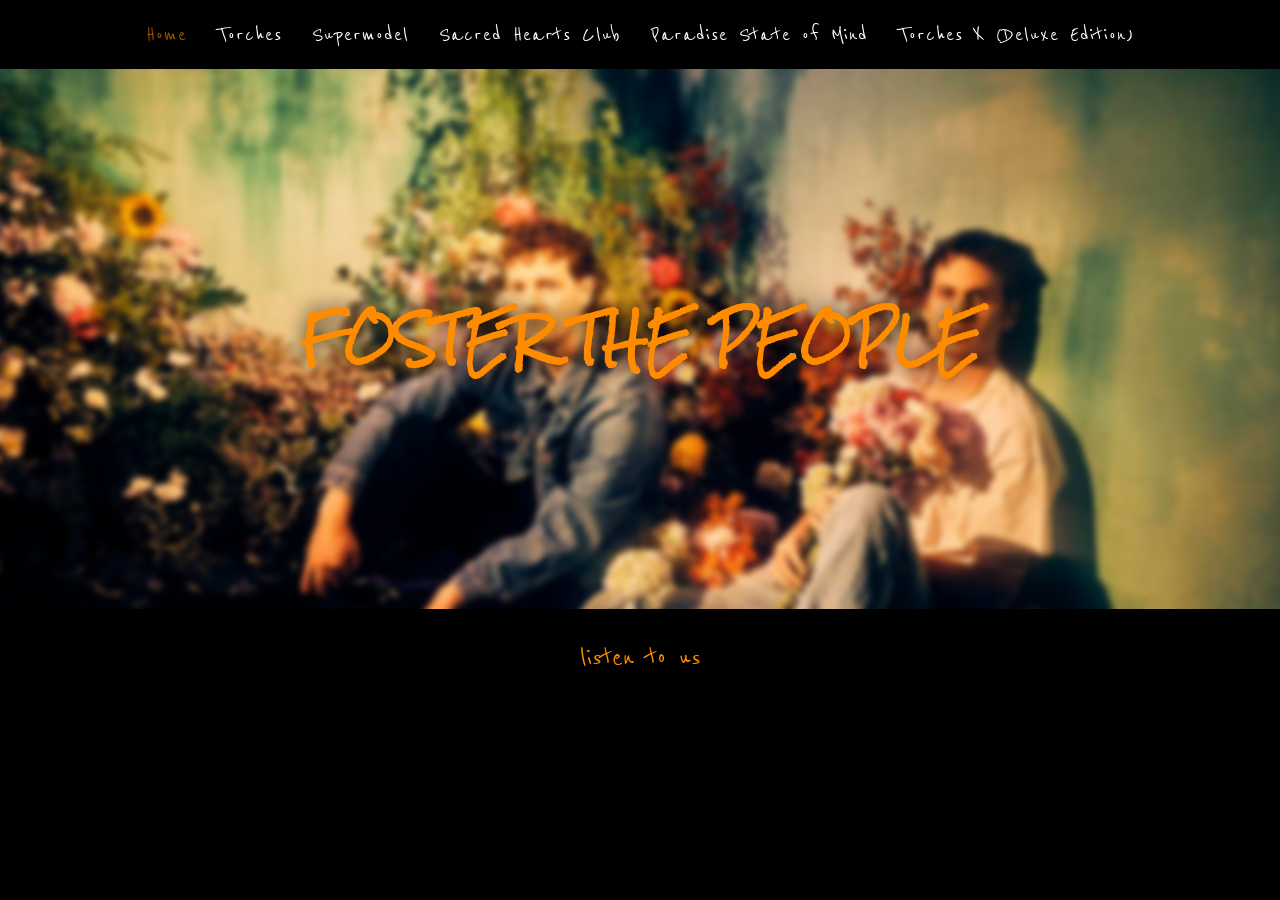
<file: index.html>
<!DOCTYPE html>
<html lang="cs">
<head>
    <meta charset="UTF-8">
    <meta name="viewport" content="width=device-width, initial-scale=1.0">
    <title>Foster The People - Home</title>
    <link href="https://fonts.googleapis.com/css2?family=Rock+Salt&family=Reenie+Beanie&family=Alumni+Sans+Pinstripe&family=Akatab:wght@700&family=Qwitcher+Grypen:wght@700&display=swap" rel="stylesheet">
    <link rel="stylesheet" href="style.css">
</head>
<body class="home-page">

    <nav class="navbar-home">
        <ul>
            <li><a href="index.html" class="active">Home</a></li>
            <li><a href="torches.html">Torches</a></li>
            <li><a href="supermodel.html">Supermodel</a></li>
            <li><a href="sacred hearts club.html">Sacred Hearts Club</a></li>
            <li><a href="paradise state of mind.html">Paradise State of Mind</a></li>
			<li><a href="torches x.html">Torches X (Deluxe Edition)</a></li>
        </ul>
    </nav>

    <main class="main-panel">
		<div class="image-container">
			<img src="home wallpaper.jpg" alt="home-photo" class="home-photo">
            <h1 class="band-title">FOSTER THE PEOPLE</h1>
        </div>

        <footer class="home-footer">
            <a href="https://open.spotify.com/artist/7gP3bB2nilZXLfPHJhMdvc?si=m5nUV5jZRMy2A0h4G-TGjQ" target="_blank" class="listen-to-us">listen to us</a>
        </footer>
    </main>

</body>
</html>
</file>
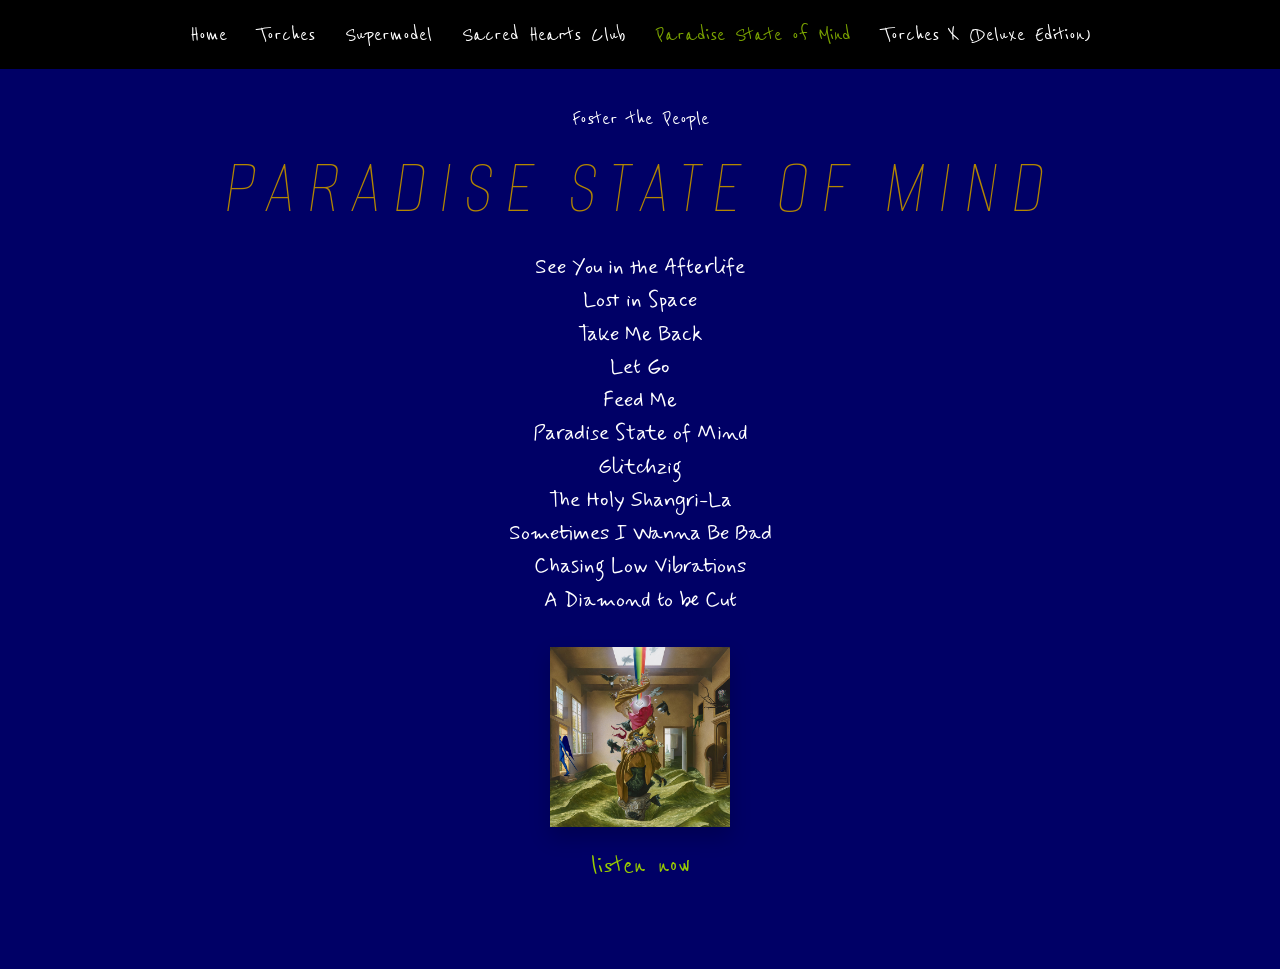
<file: paradise state of mind.html>
<!DOCTYPE html>
<html lang="cs">
<head>
    <meta charset="UTF-8">
    <meta name="viewport" content="width=device-width, initial-scale=1.0">
    <title>Foster The People - Paradise State of Mind</title>
    <link href="https://fonts.googleapis.com/css2?family=Alumni+Sans+Pinstripe&family=Mynerve&family=Reenie+Beanie&display=swap" rel="stylesheet">
    <link rel="stylesheet" href="style.css">
</head>
<body>
    <nav class="navbar-psom">
        <ul>
            <li><a href="index.html">Home</a></li>
            <li><a href="torches.html">Torches</a></li>
            <li><a href="supermodel.html">Supermodel</a></li>
            <li><a href="sacred hearts club.html">Sacred Hearts Club</a></li>
            <li><a href="paradise state of mind.html" class="active">Paradise State of Mind</a></li>
			<li><a href="torches x.html">Torches X (Deluxe Edition)</a></li>
        </ul>
    </nav>

<div class="body-psom">
    <main class="content-psom">
        <header>
            <p class="band-name">Foster the People</p>
            <h1 class="album-psom">PARADISE STATE OF MIND</h1>
        </header>

        <section class="tracklist-psom">
            <ul>
                <li>See You in the Afterlife</li>
                <li>Lost in Space</li>
                <li>Take Me Back</li>
                <li>Let Go</li>
                <li>Feed Me</li>
                <li>Paradise State of Mind</li>
                <li>Glitchzig</li>
                <li>The Holy Shangri-La</li>
                <li>Sometimes I Wanna Be Bad</li>
                <li>Chasing Low Vibrations</li>
                <li>A Diamond to be Cut</li>
            </ul>
        </section>

        <section class="footer-cta">
            <img src="psom cover.jpg" alt="Paradise State of Mind Cover" class="psom-cover">
            <a href="https://open.spotify.com/album/27ynHS80OjICdw3qLNMgQP?si=8mzlaZCVSu6X0f-JZa1GEw" target="_blank" class="listen-link-psom">listen now</a>
        </section>
    </main>
</div>

</body>
</html>
</file>
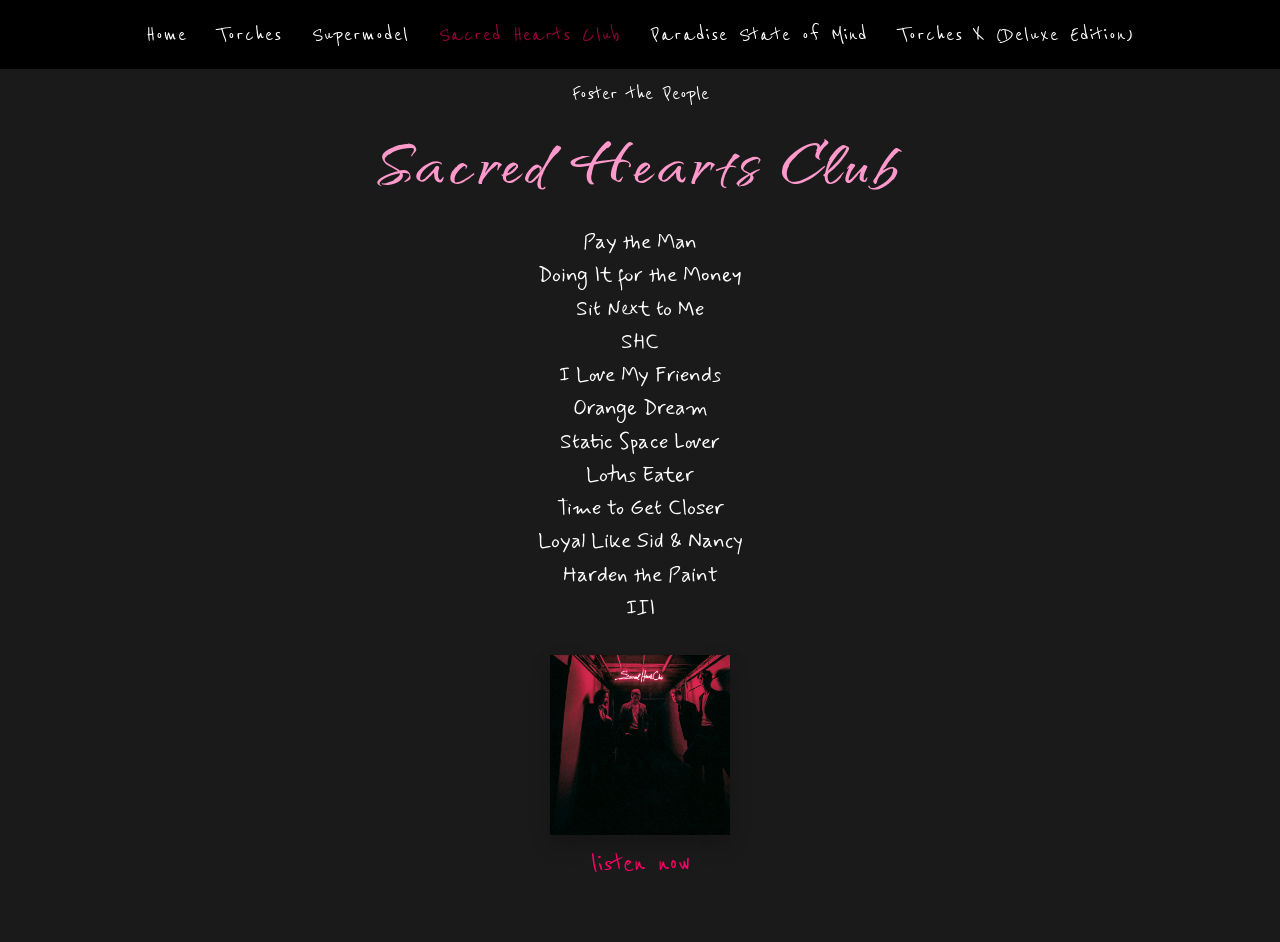
<file: sacred hearts club.html>
<!DOCTYPE html>
<html lang="cs">
<head>
    <meta charset="UTF-8">
    <meta name="viewport" content="width=device-width, initial-scale=1.0">
    <title>Sacred Hearts Club - Foster The People</title>
    <link href="https://fonts.googleapis.com/css2?family=Akatab:wght@700&family=Mynerve&family=Reenie+Beanie&family=Qwitcher+Grypen:wght@700&display=swap" rel="stylesheet">
    <link rel="stylesheet" href="style.css">
</head>
<body class="shc-page">

    <nav class="navbar-shc">
        <ul>
            <li><a href="index.html">Home</a></li>
            <li><a href="torches.html">Torches</a></li>
            <li><a href="supermodel.html">Supermodel</a></li>
            <li><a href="sacred hearts club.html" class="active">Sacred Hearts Club</a></li>
            <li><a href="paradise state of mind.html">Paradise State of Mind</a></li>
			<li><a href="torches x.html">Torches X (Deluxe Edition)</a></li>
        </ul>
    </nav>

<div class="body-shc">

    <main class="content-shc">
        <header>
            <p class="band-name">Foster the People</p>
            <h1 class="album-shc">Sacred Hearts Club</h1>
        </header>
		
        <section class="tracklist-shc">
               <ul>
                    <li>Pay the Man</li>
                    <li>Doing It for the Money</li>
                    <li>Sit Next to Me</li>
                    <li>SHC</li>
                    <li>I Love My Friends</li>
                    <li>Orange Dream</li>
                    <li>Static Space Lover</li>
                    <li>Lotus Eater</li>
                    <li>Time to Get Closer</li>
                    <li>Loyal Like Sid & Nancy</li>
                    <li>Harden the Paint</li>
                    <li>III</li>
                </ul>
        </section>

        <section class="footer-cta">
		    <img src="sacred hearts club.jpg" alt="Sacred Hearts Club Cover" class="shc-cover">
            <a href="https://open.spotify.com/album/5lFvZh6pCTJzr9UStebyCF?si=ecdBbfweTaO8a-g3yorqAA" target="_blank" class="listen-link-shc">listen now</a>
        </section>
    </main>
</div>

</body>
</html>
</file>
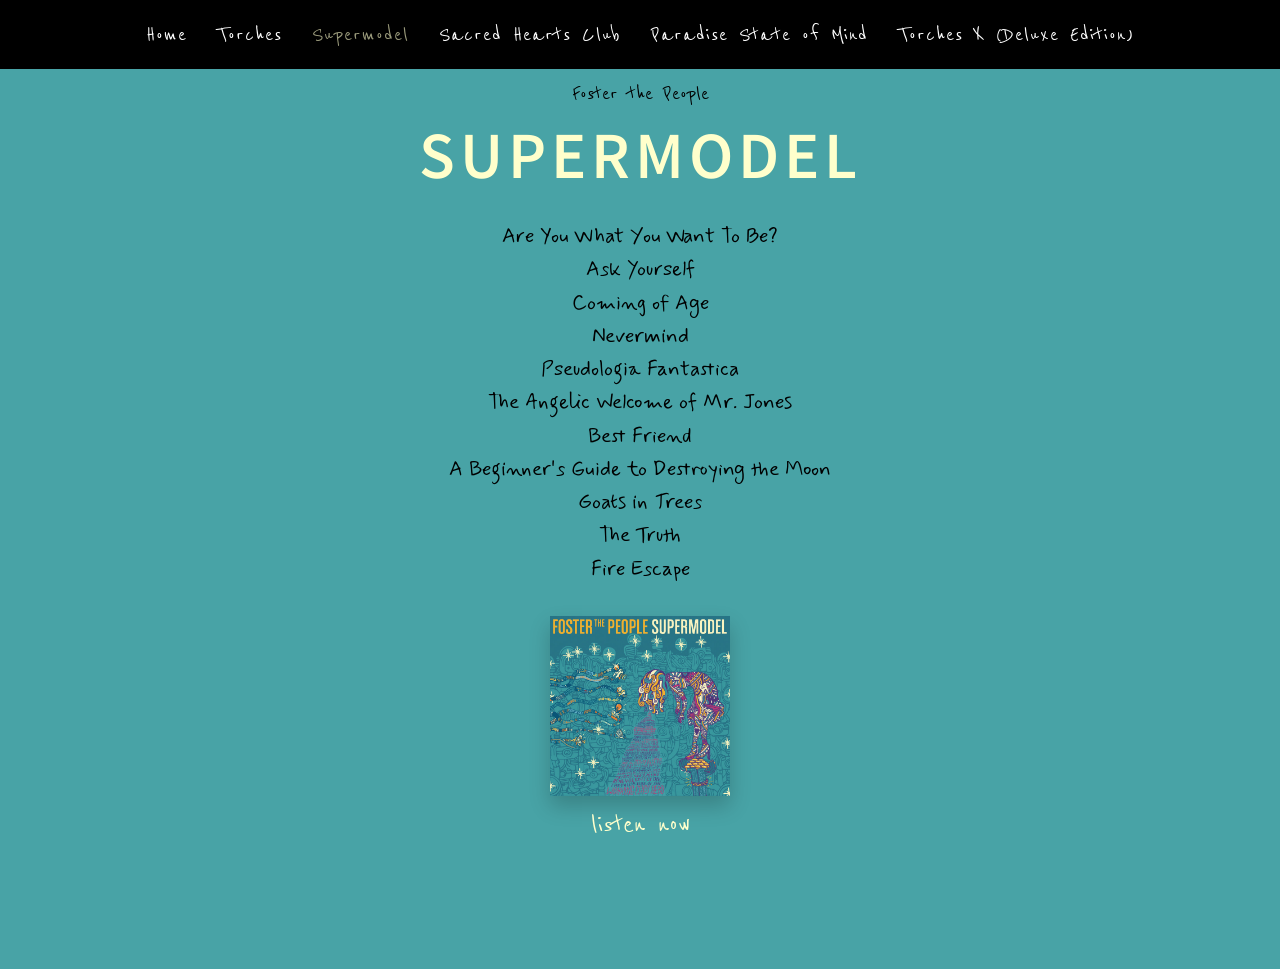
<file: supermodel.html>
<!DOCTYPE html>
<html lang="cs">
<head>
    <meta charset="UTF-8">
    <meta name="viewport" content="width=device-width, initial-scale=1.0">
    <title>Foster The People - Supermodel</title>
    <link href="https://fonts.googleapis.com/css2?family=Akatab:wght@700&family=Mynerve&family=Reenie+Beanie&display=swap" rel="stylesheet">
    <link rel="stylesheet" href="style.css">
</head>
<body>
    <nav class="navbar-s">
        <ul>
            <li><a href="index.html">Home</a></li>
            <li><a href="torches.html">Torches</a></li>
            <li><a href="supermodel.html" class="active">Supermodel</a></li>
            <li><a href="sacred hearts club.html">Sacred Hearts Club</a></li>
            <li><a href="paradise state of mind.html">Paradise State of Mind</a></li>
			<li><a href="torches x.html">Torches X (Deluxe Edition)</a></li>
        </ul>
    </nav>
<div class="body-s">

    <main class="content-s">
        <header>
            <p class="band-name">Foster the People</p>
            <h1 class="album-s">SUPERMODEL</h1>
        </header>

        <section class="tracklist">
            <ul>
                <li>Are You What You Want To Be?</li>
                <li>Ask Yourself</li>
                <li>Coming of Age</li>
                <li>Nevermind</li>
                <li>Pseudologia Fantastica</li>
                <li>The Angelic Welcome of Mr. Jones</li>
                <li>Best Friend</li>
                <li>A Beginner's Guide to Destroying the Moon</li>
                <li>Goats in Trees</li>
                <li>The Truth</li>
                <li>Fire Escape</li>
            </ul>
        </section>

        <section class="footer-cta">
            <img src="supermodel cover.jpg" alt="Supermodel Cover" class="album-cover">
            <a href="https://open.spotify.com/album/22cFcAQkydpTzeSKQZEKv0?si=nx_ni8D2SUOsG3tDEEvHRA" target="_blank" class="listen-link-s">listen now</a>
        </section>
    </main>
</div>

</body>
</html>
</file>
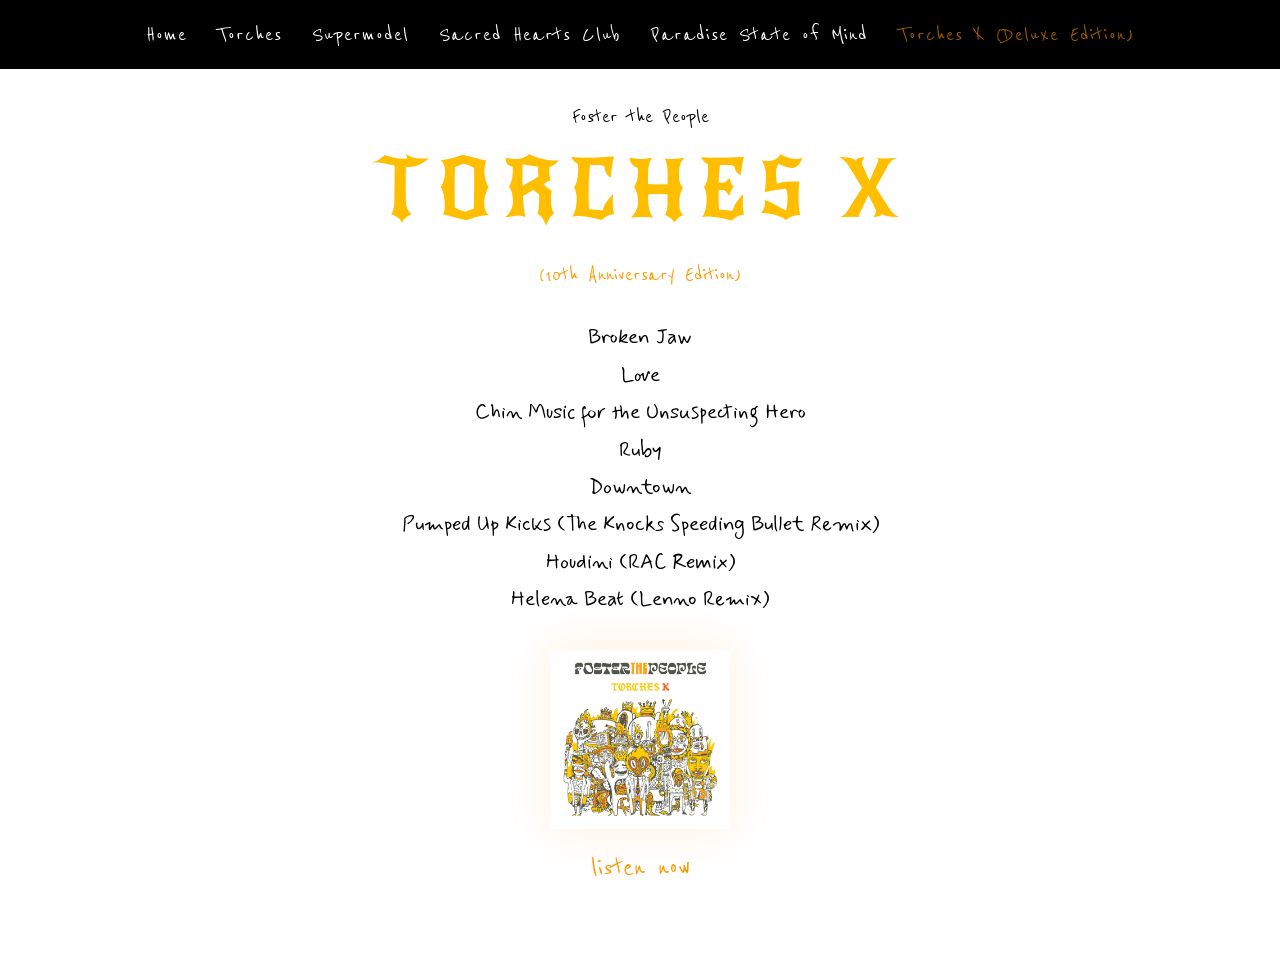
<file: torches x.html>
<!DOCTYPE html>
<html lang="cs">
<head>
    <meta charset="UTF-8">
    <meta name="viewport" content="width=device-width, initial-scale=1.0">
    <title>Foster The People - Torches X(Deluxe Edition)</title>
   <link rel="preconnect" href="https://fonts.googleapis.com">
	<link rel="preconnect" href="https://fonts.gstatic.com" crossorigin>
	<link href="https://fonts.googleapis.com/css2?family=Alumni+Sans+Pinstripe:ital@0;1&family=Mynerve&family=New+Rocker&family=Reenie+Beanie&display=swap" rel="stylesheet">
	<link rel="stylesheet" href="style.css">
</head>
<body>
    <nav class="navbar-tx">
        <ul>
            <li><a href="index.html">Home</a></li>
            <li><a href="torches.html">Torches</a></li>
            <li><a href="supermodel.html">Supermodel</a></li>
            <li><a href="sacred hearts club.html">Sacred Hearts Club</a></li>
            <li><a href="paradise state of mind.html">Paradise State of Mind</a></li>
			<li><a href="torches-x.html" class="active">Torches X (Deluxe Edition)</a></li>
        </ul>
    </nav>

<div class="body-tx">
    <main class="content-tx">
        <header>
            <p class="band-name">Foster the People</p>
            <h1 class="album-tx">TORCHES X</h1>
            <p class="anniversary-label">(10th Anniversary Edition)</p>
        </header>

        <section class="tracklist-tx">
            <ul>
                <li>Broken Jaw</li>
                <li>Love</li>
                <li>Chin Music for the Unsuspecting Hero</li>
                <li>Ruby</li>
                <li>Downtown</li>
                <li>Pumped Up Kicks (The Knocks Speeding Bullet Remix)</li>
                <li>Houdini (RAC Remix)</li>
                <li>Helena Beat (Lenno Remix)</li>
            </ul>
        </section>

        <section class="footer-cta">
            <img src="torches x cover.jpg" alt="Torches X Cover" class="tx-cover">
            <a href="https://open.spotify.com/album/2wu3EA8IvohnL7Ik88Usl9?si=50pIaJzzQxaD3tQo-7_1mA" target="_blank" class="listen-link-tx">listen now</a>
        </section>
    </main>
</div>

</body>
</html>
</file>
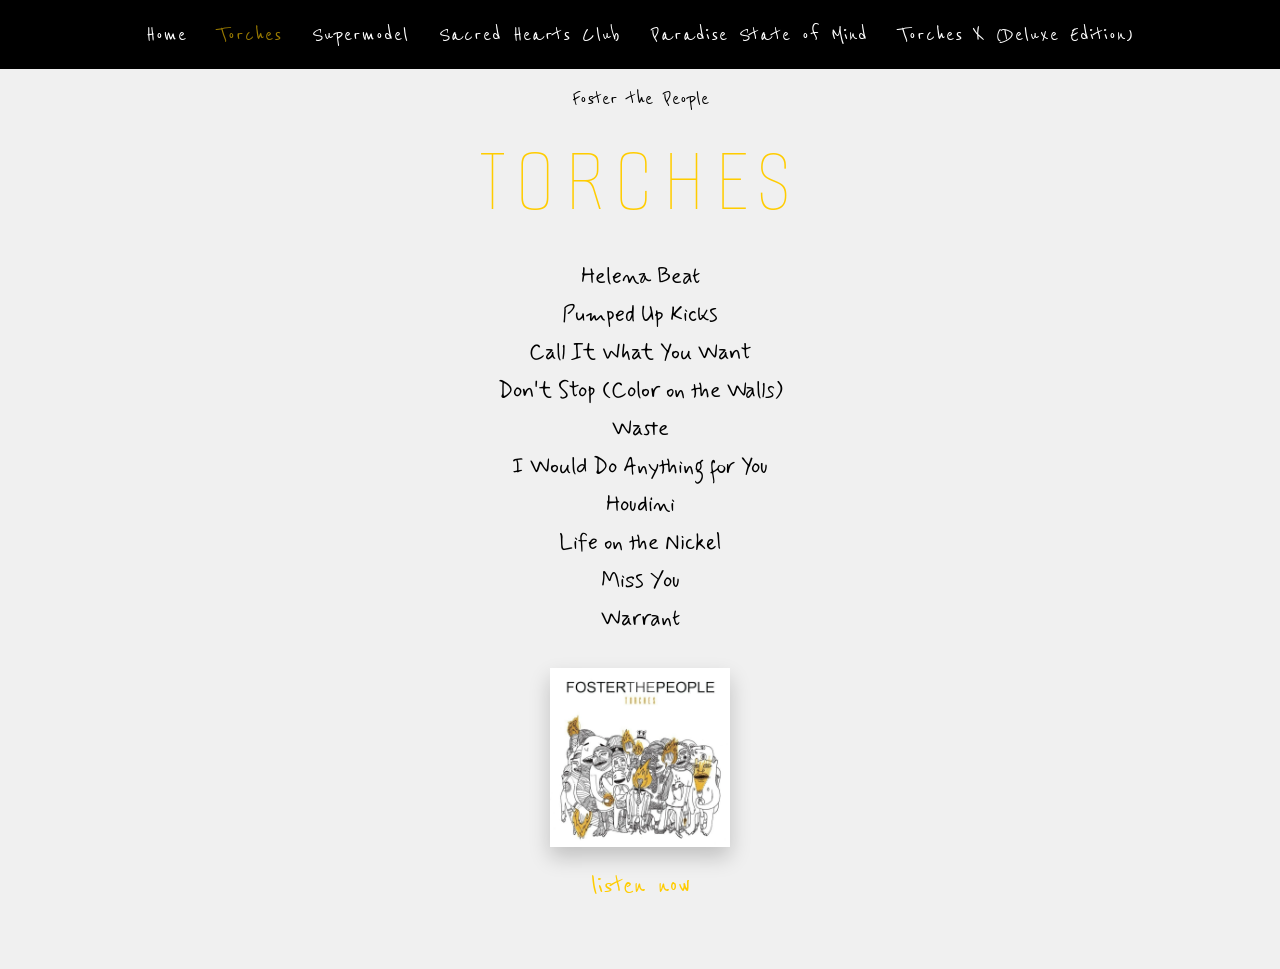
<file: torches.html>
<!DOCTYPE html>
<html lang="cs">
<head>
    <meta charset="UTF-8">
    <meta name="viewport" content="width=device-width, initial-scale=1.0">
    <title>Foster The People - Torches</title>
    <link href="https://fonts.googleapis.com/css2?family=Alumni+Sans+Pinstripe&family=Mynerve&family=Reenie+Beanie&display=swap" rel="stylesheet">
    <link rel="stylesheet" href="style.css">
</head>
<body>
    <nav class="navbar-t">
        <ul>
            <li><a href="index.html">Home</a></li>
            <li><a href="torches.html" class="active">Torches</a></li>
            <li><a href="supermodel.html">Supermodel</a></li>
            <li><a href="sacred hearts club.html">Sacred Hearts Club</a></li>
            <li><a href="paradise state of mind.html">Paradise State of Mind</a></li>
			<li><a href="torches x.html">Torches X (Deluxe Edition)</a></li>
        </ul>
    </nav>

<div class="body-t">
    <main class="content-t">
        <header>
            <p class="band-name">Foster the People</p>
            <h1 class="album-t">TORCHES</h1>
        </header>

        <section class="tracklist-t">
            <ul>
                <li>Helena Beat</li>
                <li>Pumped Up Kicks</li>
                <li>Call It What You Want</li>
                <li>Don't Stop (Color on the Walls)</li>
                <li>Waste</li>
                <li>I Would Do Anything for You</li>
                <li>Houdini</li>
                <li>Life on the Nickel</li>
                <li>Miss You</li>
                <li>Warrant</li>
            </ul>
        </section>

        <section class="footer-cta">
            <img src="torches cover.webp" alt="Torches Cover" class="torches-cover">
            <a href="https://open.spotify.com/album/7mAn0vY9Y9I8owS6Y26Xz3" target="_blank" class="listen-link-t">listen now</a>
        </section>
    </main>
</div>

</body>
</html>
</file>
<file: style.css>
/* Home */
* {
    margin: 0;
    padding: 0;
    box-sizing: border-box;
}

.home-page {
    background-color: #000;
	color: #fff;
    max-height: 50vh;
	display: flex;
	flex-direction: column;
}

/* menu */
.navbar-home {
    padding: 20px 0;
    width: 100%;
    z-index: 10;
}

.navbar-home ul {
    list-style: none;
    display: flex;
    justify-content: center;
    gap: 30px;
}

.navbar-home a {
    text-decoration: none;
    color: #fff;
    font-family: 'Reenie Beanie', cursive;
    font-size: 1.5rem;
    letter-spacing: 1px;
    transition: 0.3s;
}

.navbar-home a:hover, .navbar-home a.active {
    opacity: 0.6;
	color: #ff8c00;
}

/* main panel */
.main-panel {
	flex-grow: 1;
    display: flex;
    flex-direction: column;
    justify-content: center;
    align-items: center;
    padding-bottom: 50px; /* prostor pro footer */
}
.image-container {
    position: relative;
    width: 100%;
	height: 60vh;
	display: flex;
	justify-content: center;
	align-items: center;
    text-align: center;
	overflow: hidden;
}
.home-photo {
    width: 100%;
    height: 100%;
	object-fit: cover;
	object-position: center;
	filter: blur(3px); 
	transform: scale(1.1);
}
/* home texty */
.band-title {
	position: absolute;
    top: 50%;
    left: 50%;
    transform: translate(-50%, -50%);
    font-family: 'Rock Salt', cursive;
    font-size: 3rem;
    color: #ff8c00;
    text-shadow: 0 0 20px rgba(0,0,0,0.8); /* Aby byl nápis čitelný na fotce */
    white-space: nowrap;
}

.home-footer {
    margin-top: auto;
    padding: 30px 0;
    text-align: center;
}

.listen-to-us {
    font-family: 'Reenie Beanie', cursive;
    font-size: 2rem;
    color: #ff8c00;
    text-decoration: none;
    border-bottom: 2px solid transparent;
    transition: 0.3s;
	text-align: center;
}

.listen-to-us:hover {
    opacity: 0.6;
	color: #ff8c00;
}

/* Přizpůsobení pro mobily */
@media (max-width: 768px) {
    .main-panel {
        width: 90%; /* Na mobilu zabere bílý panel víc místa */
    }
    .band-title {
        font-size: 1.8rem;
    }
}

/*supermodel*/
* {
    margin: 0;
    padding: 0;
    box-sizing: border-box;
}

.body-s {
    background-color: #48a3a6; /* Tyrkysové pozadí z obrázku */
    color: #000;
    overflow-x: hidden;
    min-height: 100vh;
}
/* menu */
.navbar-s {
    padding: 20px 0;
    width: 100%;
    z-index: 10;
	background-color: #000;
}

.navbar-s ul {
    list-style: none;
    display: flex;
    justify-content: center;
    gap: 30px;
}

.navbar-s a {
    text-decoration: none;
    color: #fff;
    font-family: 'Reenie Beanie', cursive;
    font-size: 1.5rem;
    letter-spacing: 1px;
    transition: 0.3s;
}

.navbar-s a:hover, .navbar-s a.active {
    opacity: 0.6;
	color: #ffffcc;
}
/* content-s */
.content-s {
	margin: 10px;
	flex-grow: 1;
    display: flex;
    flex-direction: column;
    justify-content: center;
    align-items: center;
	text-align: center;
    padding-bottom: 50px; /* prostor pro footer */
}

/* s texty */
.band-name {
	font-family: 'Reenie Beanie', cursive;
    font-size: 1.5rem;
    margin-bottom: 5px;
}

.album-s {
    font-family: 'Akatab', sans-serif;
	color: #ffffcc;
    font-size: 4rem;
    letter-spacing: 5px;
    margin-bottom: 20px;
}

.tracklist ul {
    list-style: none;
    font-family: 'Mynerve', sans-serif;
    font-size: 1.3rem;
    line-height: 1.6;
    margin-bottom: 30px;
}

/* Spodní část s obalem */
.footer-cta {
    display: flex;
    flex-direction: column;
    align-items: center;
    gap: 10px;
}

.album-cover {
    width: 180px;
    box-shadow: 0 10px 20px rgba(0,0,0,0.2);
}

.listen-link-s {
    font-family: 'Reenie Beanie', cursive;
    font-size: 2rem;
    color: #ffffcc;
    text-decoration: none;
    transition: transform 0.3s;
}

.listen-link-s:hover {
    transform: scale(1.1);
}

/* Responzivita pro mobily */
@media (max-width: 768px) {
    .illustration {
        display: none; /* Skryje ilustrace na malých displejích, aby nepřekážely textu */
    }
    .album-s {
        font-size: 2.5rem;
    }
}




/* shc */
* {
    margin: 0;
    padding: 0;
    box-sizing: border-box;
}

.shc-page {
	background-color: #1a1a1a; /* Tmavé pozadí podle náhledu */
    color: #fff;
    min-height: 100vh;
    overflow-x: hidden;
}
/* menu */
.navbar-shc {
    padding: 20px 0;
    width: 100%;
    z-index: 10;
	background-color: #000;
}

.navbar-shc ul {
    list-style: none;
    display: flex;
    justify-content: center;
    gap: 30px;
}

.navbar-shc a {
    text-decoration: none;
    color: #fff;
    font-family: 'Reenie Beanie', cursive;
    font-size: 1.5rem;
    letter-spacing: 1px;
    transition: 0.3s;
}

.navbar-shc a:hover, .navbar-shc a.active {
    opacity: 0.6;
	color: #ff0066;
}
/* content-shc */
.content-shc {
	margin: 10px;
	flex-grow: 1;
    display: flex;
    flex-direction: column;
    justify-content: center;
    align-items: center;
	text-align: center;
    padding-bottom: 50px; /* prostor pro footer */
}

/* shc texty */
.band-name {
	font-family: 'Reenie Beanie', cursive;
    font-size: 1.5rem;
    margin-bottom: 5px;
}

.album-shc {
	font-family: 'Qwitcher Grypen', cursive;
    margin: 10px 0 40px 0;
    color: #ff99cc;
    font-size: 5rem;
    letter-spacing: 5px;
    margin-bottom: 20px;
}

.tracklist-shc ul {
    list-style: none;
    font-family: 'Mynerve', sans-serif;
    font-size: 1.3rem;
    line-height: 1.6;
    margin-bottom: 30px;
}

/* Spodní část s obalem */
.footer-cta {
    display: flex;
    flex-direction: column;
    align-items: center;
    gap: 10px;
}

.shc-cover {
    width: 180px;
    box-shadow: 0 10px 20px rgba(0,0,0,0.2);
}


.listen-link-shc {
    font-family: 'Reenie Beanie', cursive;
    font-size: 2rem;
    color: #ff0066;
    text-decoration: none;
    transition: transform 0.3s;
}

.listen-link-shc:hover {
    transform: scale(1.1);
}

/* Responzivita pro mobily */
@media (max-width: 768px) {
    .illustration {
        display: none; /* Skryje ilustrace na malých displejích, aby nepřekážely textu */
    }
    .album-shc {
        font-size: 2.5rem;
    }
}



/* --- TORCHES PAGE --- */

.body-t {
    background-color: #f0f0f0; /* Světlé pozadí typické pro Torches */
    color: #000;
    min-height: 100vh;
    display: flex;
    flex-direction: column;
}

/* Navigace Torches */
.navbar-t {
    padding: 20px 0;
    width: 100%;
    z-index: 10;
    background-color: #000;
}

.navbar-t ul {
    list-style: none;
    display: flex;
    justify-content: center;
    gap: 30px;
}

.navbar-t a {
    text-decoration: none;
    color: #fff;
    font-family: 'Reenie Beanie', cursive;
    font-size: 1.5rem;
	letter-spacing: 1px;
    transition: 0.3s;
}

.navbar-t a:hover, .navbar-t a.active {
    color: #ffcc00;
    opacity: 0.6;
}

/* Obsah Torches */
.content-t {
    margin: 10px;
    flex-grow: 1;
    display: flex;
    flex-direction: column;
    justify-content: center;
    align-items: center;
    text-align: center;
    padding-bottom: 50px;
}

.album-t {
    font-family: 'Alumni Sans Pinstripe', sans-serif;
    font-size: 6rem;
    font-weight: 100;
    text-transform: uppercase;
    color: #ffcc00;
    margin: 10px 0 20px 0;
    letter-spacing: 10px;
}

.tracklist-t ul {
    list-style: none;
    font-family: 'Mynerve', sans-serif;
    font-size: 1.4rem;
    line-height: 1.7;
    margin-bottom: 30px;
    color: #000;
}

.torches-cover {
    width: 180px;
    margin-bottom: 10px;
	box-shadow: 0 10px 20px rgba(0,0,0,0.2);
}

.listen-link-t {
    font-family: 'Reenie Beanie', cursive;
    font-size: 2rem;
    color: #ffcc00;
    text-decoration: none;
    transition: transform 0.3s;
}

.listen-link-t:hover {
    transform: scale(1.1);
}

/* Responzivita */
@media (max-width: 768px) {
    .album-t {
        font-size: 3.5rem;
        letter-spacing: 5px;
    }
    
    .navbar-t ul {
        gap: 15px;
    }
    
    .navbar-t a {
        font-size: 1.2rem;
    }
}




/* --- PARADISE STATE OF MIND PAGE --- */

.body-psom {
    background-color: #000066;
    color: #fff;
    min-height: 100vh;
    display: flex;
    flex-direction: column;
}

/* Navigace PSOM */
.navbar-psom {
    padding: 20px 0;
    width: 100%;
    z-index: 10;
    background-color: #000;
}

.navbar-psom ul {
    list-style: none;
    display: flex;
    justify-content: center;
    gap: 30px;
}

.navbar-psom a {
    text-decoration: none;
    color: #fff;
    font-family: 'Reenie Beanie', cursive;
    font-size: 1.5rem;
    transition: 0.3s;
}

.navbar-psom a:hover, .navbar-psom a.active {
    color: #99cc00;
    opacity: 0.8;
}

/* Obsah PSOM */
.content-psom {
    margin: 10px;
    flex-grow: 1;
    display: flex;
    flex-direction: column;
    justify-content: center;
    align-items: center;
    text-align: center;
    padding-bottom: 50px;
}

.album-psom {
    font-family: 'Alumni Sans Pinstripe', sans-serif;
    font-size: 5rem;
    font-weight: 100;
	font-style: italic;
    text-transform: uppercase;
    color: #b38600;
    margin: 10px 0 20px 0;
    letter-spacing: 12px;
    line-height: 1.1;
}

.tracklist-psom ul {
    list-style: none;
    font-family: 'Mynerve', sans-serif;
    font-size: 1.3rem;
    line-height: 1.6;
    margin-bottom: 30px;
    color: #fff;
}

.psom-cover {
    width: 180px;
    margin-bottom: 10px;
	box-shadow: 0 10px 20px rgba(0,0,0,0.2);
}

.listen-link-psom {
    font-family: 'Reenie Beanie', cursive;
    font-size: 2rem;
    color: #99cc00;
    text-decoration: none;
    transition: transform 0.3s;
}

.listen-link-psom:hover {
    transform: scale(1.1);
    text-shadow: 0 0 10px rgba(240, 198, 116, 0.5);
}

/* Responzivita */
@media (max-width: 768px) {
    .album-psom {
        font-size: 2.8rem;
        letter-spacing: 6px;
    }
    
    .navbar-psom ul {
        flex-wrap: wrap;
        gap: 10px;
        padding: 0 10px;
    }
}





/* --- TORCHES X PAGE --- */

.body-tx {
    background-color: #fff; /* Temnější pozadí než u základního alba */
    color: #000;
    min-height: 100vh;
    display: flex;
    flex-direction: column;
}

/* Navigace Torches X */
.navbar-tx {
    padding: 20px 0;
    width: 100%;
    z-index: 10;
    background-color: #000;
}

.navbar-tx ul {
    list-style: none;
    display: flex;
    justify-content: center;
    gap: 30px;
}

.navbar-tx a {
    text-decoration: none;
    color: #fff;
    font-family: 'Reenie Beanie', cursive;
    font-size: 1.5rem;
    transition: 0.3s;
	letter-spacing: 1px;
}

.navbar-tx a:hover, .navbar-tx a.active {
    color: #ff9900;
    opacity: 0.6;
}

/* Obsah Torches X */
.content-tx {
    margin: 10px;
    flex-grow: 1;
    display: flex;
    flex-direction: column;
    justify-content: center;
    align-items: center;
    text-align: center;
    padding-bottom: 50px;
}

.album-tx {
    font-family: 'New Rocker', sans-serif;
    font-size: 5rem;
    font-weight: 100;
    text-transform: uppercase;
    color: #ffbf00;
    margin: 10px 0 20px 0;
    letter-spacing: 10px;
}

.anniversary-label {
    font-family: 'Reenie Beanie', cursive;
    font-size: 1.5rem;
    color: #ff9900;
    margin-bottom: 30px;
}

.tracklist-tx ul {
    list-style: none;
    font-family: 'Mynerve', sans-serif;
    font-size: 1.3rem;
    line-height: 1.8;
    margin-bottom: 30px;
    color: #000;
}

.tx-cover {
    width: 180px;
    box-shadow: 0 0 40px rgba(255, 153, 0, 0.15); /* Jemná oranžová záře */
    margin-bottom: 10px;
}

.listen-link-tx {
    font-family: 'Reenie Beanie', cursive;
    font-size: 2rem;
    color: #ff9900;
    text-decoration: none;
    transition: 0.3s;
}

.listen-link-tx:hover {
    transform: scale(1.1);
    text-shadow: 0 0 10px rgba(255, 153, 0, 0.5);
}

/* Responzivita */
@media (max-width: 768px) {
    .album-tx {
        font-size: 3.5rem;
        letter-spacing: 8px;
    }
}
</file>
